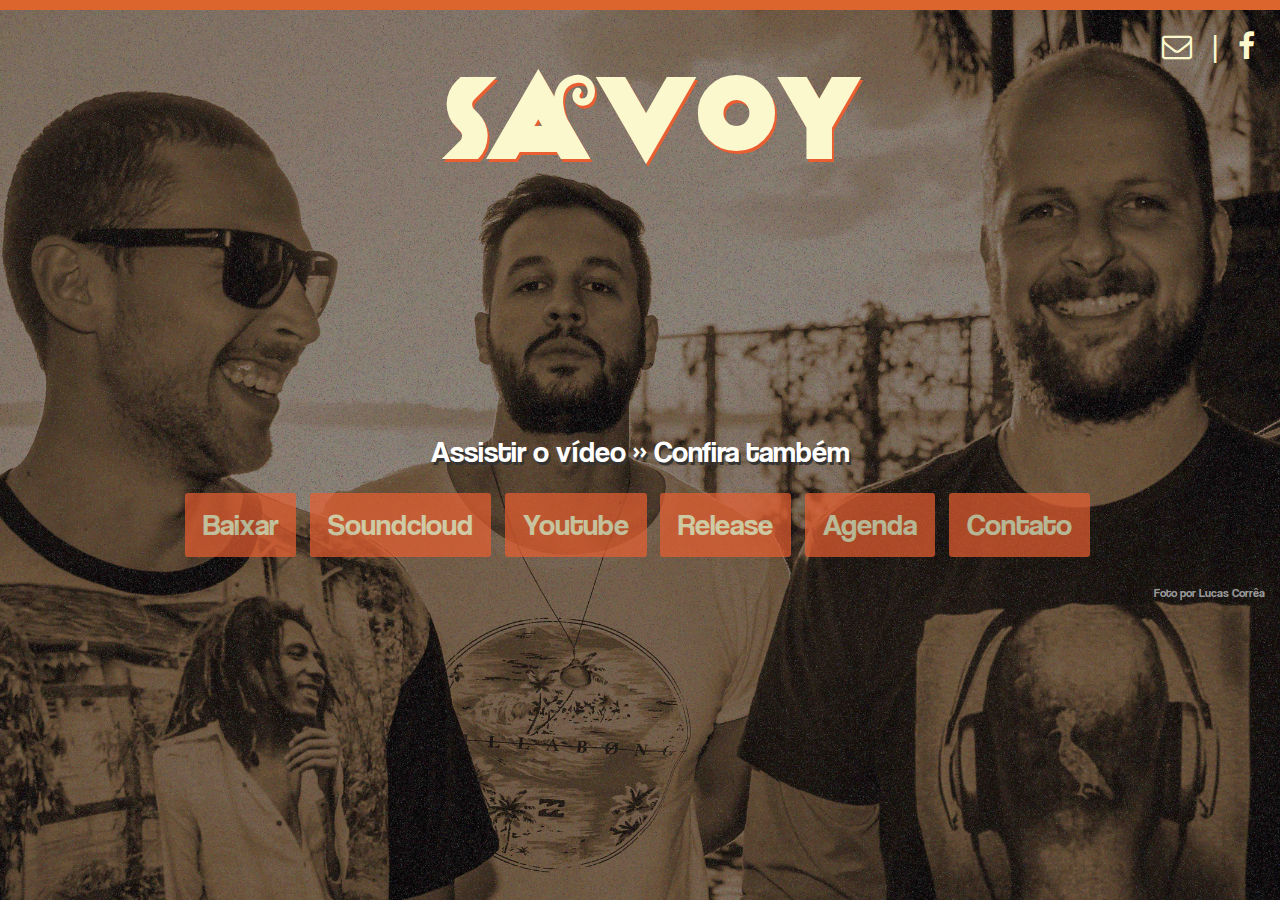
<file: index.html>
<!DOCTYPE html>
<html lang="en">
  <head>
    <meta charset="utf-8">
    <meta http-equiv="X-UA-Compatible" content="IE=edge">
    <meta name="viewport" content="width=device-width, initial-scale=1">
    <!-- The above 3 meta tags *must* come first in the head; any other head content must come *after* these tags -->
    <title>Savoy | Reggae Praia | Porto-Alegre RS</title>

    <!-- Bootstrap -->
    <link href="css/bootstrap.min.css" rel="stylesheet">

    <!-- Styles -->
    <link href="css/styles.css" rel="stylesheet">

    <!-- font awesome -->
    <link rel="stylesheet" href="https://maxcdn.bootstrapcdn.com/font-awesome/4.5.0/css/font-awesome.min.css">
    
    <!-- HTML5 shim and Respond.js for IE8 support of HTML5 elements and media queries -->
    <!-- WARNING: Respond.js doesn't work if you view the page via file:// -->
    <!--[if lt IE 9]>
      <script src="https://oss.maxcdn.com/html5shiv/3.7.2/html5shiv.min.js"></script>
      <script src="https://oss.maxcdn.com/respond/1.4.2/respond.min.js"></script>
    <![endif]-->
    
    <script>
    
      (function(i,s,o,g,r,a,m){i['GoogleAnalyticsObject']=r;i[r]=i[r]||function(){
      (i[r].q=i[r].q||[]).push(arguments)},i[r].l=1*new Date();a=s.createElement(o),
      m=s.getElementsByTagName(o)[0];a.async=1;a.src=g;m.parentNode.insertBefore(a,m)
      })(window,document,'script','https://www.google-analytics.com/analytics.js','ga');
    
      ga('create', 'UA-70017322-3', 'auto');
      ga('send', 'pageview');

    </script>
  </head>
  <body>

  <!-- navbar-->
  
  <!-- audio -->

  <!-- main action -->
 
    <div class="container-fluid index">
      <!-- logo + media/contact -->
      <div class="row">
        <div class="brand col-md-4 col-md-offset-4">
          <h1>Savoy</h1>
        </div>
        <div class="container col-md-4 col-xm-4 text-right visible-lg visible-md">
          <ul class="list-inline">
            <li><a style= "background-color:transparent;" href="mailto:bandasavoy@gmail.com"><i class="fa fa-envelope-o fa-1x"></i></a></li>
            <li style="color:#fbf8cd; font-size: 30px;">|</li>
            <li><a style= "background-color:transparent;" background-color: transparent; target="_blank" href="https://www.facebook.com/bandasavoy"><i class="fa fa-facebook-f fa-1x"></i></a></li>
          </ul>     
        </div>
      </div>       
        <p><a target="_blank" href="https://www.youtube.com/watch?v=IX_rGlmmNdg">Assistir o vídeo &raquo</a> Confira também</p> 
        <ul class="list-inline text-center">
          <li><a class="btn btn-default btn-lg" href="https://drive.google.com/folderview?id=0BzWg7RKkCRerdy1qaHlqNW9qNVE&usp=sharing">Baixar</a></li>
          <li><a class="btn btn-default btn-lg" target="_blank" href="https://soundcloud.com/bandasavoy/sets/banhodemar">Soundcloud</a></li>
          <li><a class="btn btn-default btn-lg" target="_blank" href="https://youtube.com/bandasavoy">Youtube</a></li>
          <li><a class="btn btn-default btn-lg" href="release.html">Release</a></li>
          <li><a class="btn btn-default btn-lg" href="agenda.html">Agenda</a></li>
          <li><a class="btn btn-default btn-lg" href="contato.html">Contato</a></li>
        </ul>
        <a targe="_blank" class="credits text-right " style="font-size: 12px; margin-top: 5px; float:right; color: #999;" href="https://www.facebook.com/lucascorreafotografia/?pnref=lhc">Foto por Lucas Corrêa</a>
    </div>

    <!-- jQuery (necessary for Bootstrap's JavaScript plugins) -->
    <script src="https://ajax.googleapis.com/ajax/libs/jquery/1.11.3/jquery.min.js"></script>
    <!-- Include all compiled plugins (below), or include individual files as needed -->
    <script src="js/bootstrap.min.js"></script>
  </body>
</html>
</file>
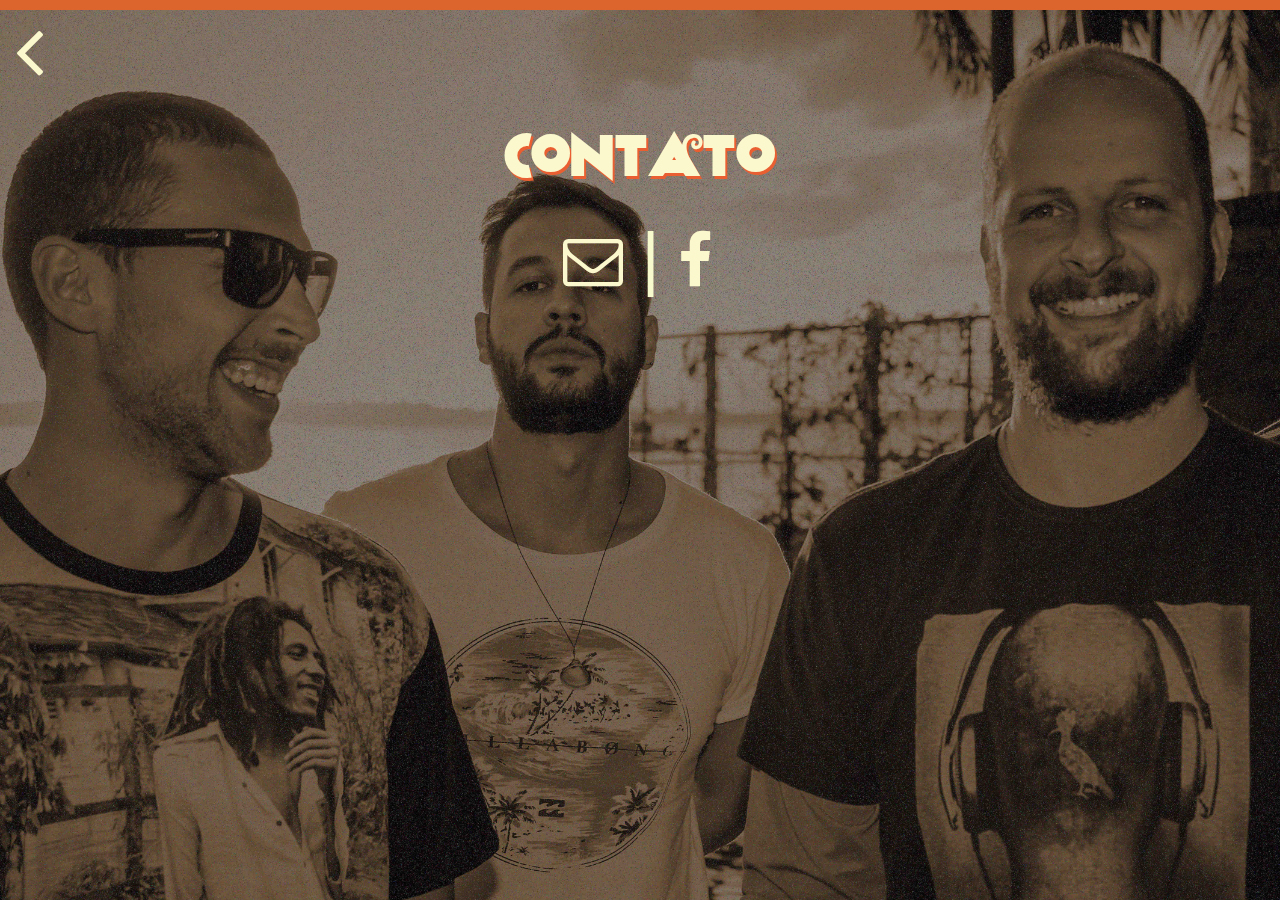
<file: contato.html>
<!DOCTYPE html>
<html lang="en">
  <head>
    <meta charset="utf-8">
    <meta http-equiv="X-UA-Compatible" content="IE=edge">
    <meta name="viewport" content="width=device-width, initial-scale=1">
    <!-- The above 3 meta tags *must* come first in the head; any other head content must come *after* these tags -->
    <title>Savoy | Reggae Praia | Contato</title>

    <!-- Bootstrap -->
    <link href="css/bootstrap.min.css" rel="stylesheet">

    <!-- Styles -->
    <link href="css/styles.css" rel="stylesheet">
     
     <!-- font awesome -->
     <link rel="stylesheet" href="https://maxcdn.bootstrapcdn.com/font-awesome/4.5.0/css/font-awesome.min.css">

    <!-- HTML5 shim and Respond.js for IE8 support of HTML5 elements and media queries -->
    <!-- WARNING: Respond.js doesn't work if you view the page via file:// -->
    <!--[if lt IE 9]>
      <script src="https://oss.maxcdn.com/html5shiv/3.7.2/html5shiv.min.js"></script>
      <script src="https://oss.maxcdn.com/respond/1.4.2/respond.min.js"></script>
    <![endif]-->
    <script>
      (function(i,s,o,g,r,a,m){i['GoogleAnalyticsObject']=r;i[r]=i[r]||function(){
      (i[r].q=i[r].q||[]).push(arguments)},i[r].l=1*new Date();a=s.createElement(o),
      m=s.getElementsByTagName(o)[0];a.async=1;a.src=g;m.parentNode.insertBefore(a,m)
      })(window,document,'script','https://www.google-analytics.com/analytics.js','ga');
    
      ga('create', 'UA-70017322-3', 'auto');
      ga('send', 'pageview');
    </script>
  </head>
  <body>

  <!-- navbar-->

  <!-- audio -->
  
  <!-- main action -->
  <div class="container-fluid contato">
    <a href="index.html"><i class="fa fa-angle-left fa-4x"></i></a></br>
    <div class="container">
      <div class="row">  
        <h1>Contato</h1>
        <div class="container contact-box text-center">
          <ul class="list-inline">
            <li><a style= "background-color:transparent;" href="mailto:bandasavoy@gmail.com"><i class="fa fa-envelope-o fa-3x"></i></a></li>
            <li style="color:#f7facd; font-size: 70px;">|</li>
            <li><a style= "background-color:transparent;" target="_blank" href="https://www.facebook.com/bandasavoy"><i class="fa fa-facebook-f fa-3x"></i></a></li>
          </ul>     
        </div>
      </div>
    </div>
  </div>

    <!-- jQuery (necessary for Bootstrap's JavaScript plugins) -->
    <script src="https://ajax.googleapis.com/ajax/libs/jquery/1.11.3/jquery.min.js"></script>
    <!-- Include all compiled plugins (below), or include individual files as needed -->
    <script src="js/bootstrap.min.js"></script>
  </body>
</html>
</file>
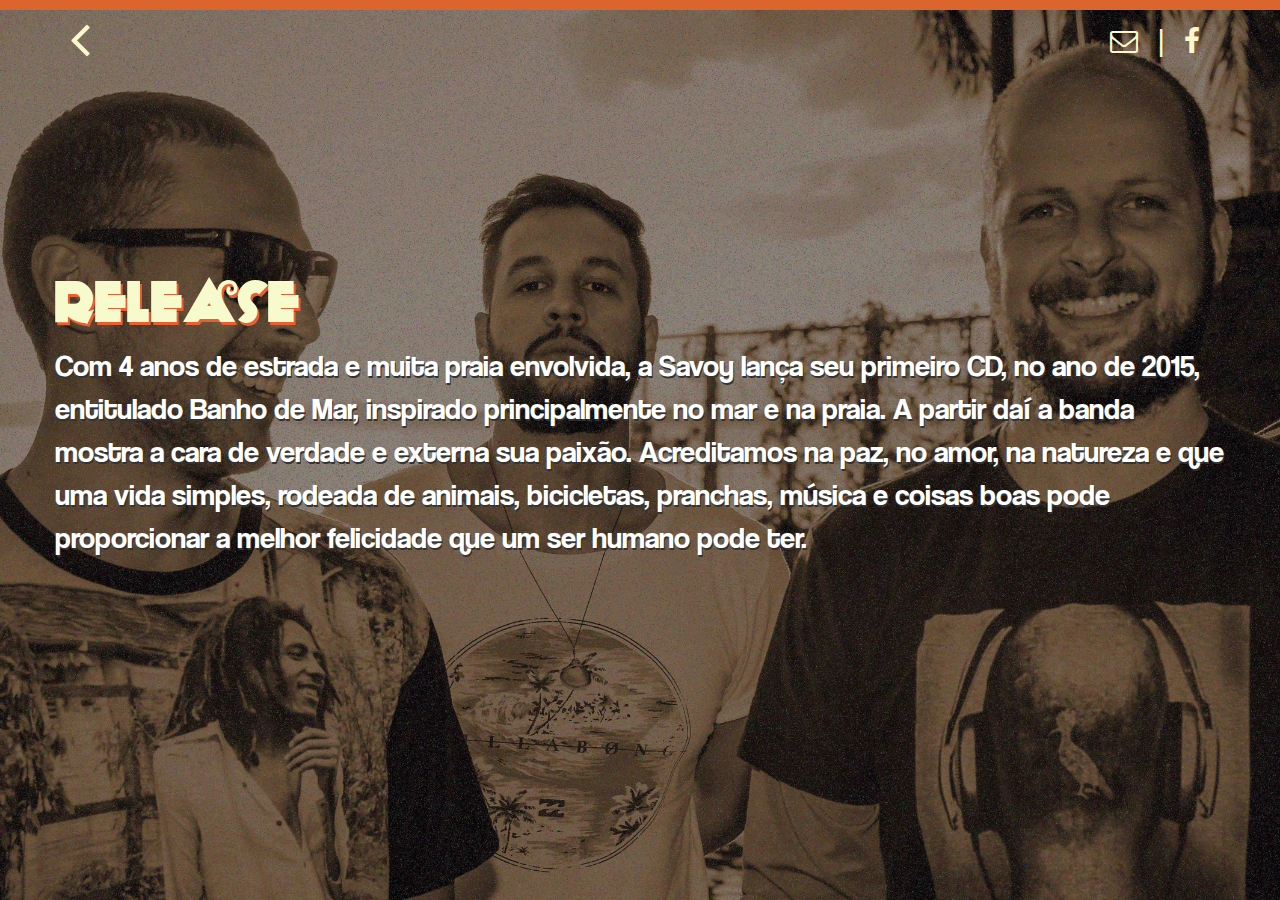
<file: release.html>
<!DOCTYPE html>
<html lang="en">
  <head>
    <meta charset="utf-8">
    <meta http-equiv="X-UA-Compatible" content="IE=edge">
    <meta name="viewport" content="width=device-width, initial-scale=1">
    <!-- The above 3 meta tags *must* come first in the head; any other head content must come *after* these tags -->
    <title>Savoy | Reggae Praia | Release</title>

    <!-- Bootstrap -->
    <link href="css/bootstrap.min.css" rel="stylesheet">

    <!-- Styles -->
    <link href="css/styles.css" rel="stylesheet">
     
     <!-- font awesome -->
     <link rel="stylesheet" href="https://maxcdn.bootstrapcdn.com/font-awesome/4.5.0/css/font-awesome.min.css">

    <!-- HTML5 shim and Respond.js for IE8 support of HTML5 elements and media queries -->
    <!-- WARNING: Respond.js doesn't work if you view the page via file:// -->
    <!--[if lt IE 9]>
      <script src="https://oss.maxcdn.com/html5shiv/3.7.2/html5shiv.min.js"></script>
      <script src="https://oss.maxcdn.com/respond/1.4.2/respond.min.js"></script>
    <![endif]-->
    
    <script>
      (function(i,s,o,g,r,a,m){i['GoogleAnalyticsObject']=r;i[r]=i[r]||function(){
      (i[r].q=i[r].q||[]).push(arguments)},i[r].l=1*new Date();a=s.createElement(o),
      m=s.getElementsByTagName(o)[0];a.async=1;a.src=g;m.parentNode.insertBefore(a,m)
      })(window,document,'script','https://www.google-analytics.com/analytics.js','ga');
    
      ga('create', 'UA-70017322-3', 'auto');
      ga('send', 'pageview');
    </script>

  </head>
  <body>

  <!-- navbar-->
  
  <!-- audio -->

  <!-- main action -->
  <div class="container-fluid release">
    <div class="container">
      <div class="row top-nav">
        <div class="col-md-6 col-xs-6 text-left"><a href="index.html"><i class="fa fa-angle-left fa-4x"></i></a></div>
        <div class="col-md-6 col-xs-6 text-right">
          <ul class="list-inline">
            <li><a style= "background-color:transparent;" href="mailto:bandasavoy@gmail.com"><i class="fa fa-envelope-o fa-2x"></i></a></li>
            <li style="color:#fbf8cd; font-size: 30px;">|</li>
            <li><a style= "background-color:transparent;" target="_blank" href="https://www.facebook.com/bandasavoy"><i class="fa fa-facebook-f fa-2x"></i></a></li>
          </ul>
        </div>       
      </div>  
      <div class="row">  
        <h1>Release</h1>
        <p>Com 4 anos de estrada e muita praia envolvida, a Savoy lança seu primeiro CD, no ano de 2015, entitulado Banho de Mar, inspirado principalmente no mar e na praia. A partir daí a banda mostra a cara de verdade e externa sua paixão. Acreditamos na paz, no amor, na natureza e que uma vida simples, rodeada de animais, bicicletas, pranchas, música e coisas boas pode proporcionar a melhor felicidade que um ser humano pode ter.</p>
      </div>
    </div>
  </div>

    <!-- jQuery (necessary for Bootstrap's JavaScript plugins) -->
    <script src="https://ajax.googleapis.com/ajax/libs/jquery/1.11.3/jquery.min.js"></script>
    <!-- Include all compiled plugins (below), or include individual files as needed -->
    <script src="js/bootstrap.min.js"></script>
  </body>
</html>
</file>
<file: css/styles.css>
@font-face{
	src: url("../fonts/ANAGRAM.TTF");
	font-family: anagram;
}

@font-face{
	src: url("../fonts/coolvetica rg.ttf");
	font-family: cool;
}

body, html{
	height: 100%;
	background-color: #eee;
}

.background-white{
	background-color: #eee;	
}

/*index*/
.list-inline{
	padding-top: 10px;
}

.logo{
	height: 40%;
	width: 40%;
	top: 10px;
	margin-top: 15px;
	margin-left: auto;
	margin-right: auto;	

}

.index, .agenda, .contato, .release{
	background-color: #eee;
	background: url("../img/cover-2.jpg");
	background-size: cover;
	background-repeat: no-repeat;
	height: 100%;
	margin-bottom: 0;
	border-top: 10px solid #dc652d;
}

.index h1{
	text-align: center;
	padding-top: 5%;
	font-size: 120px;
	color: #fbf8cd;
	font-family: anagram;
	text-shadow: 2px 3px #e95f31;
	padding-bottom: 60%; 
}

.index p{
	text-align: center;
	color: #fff;
	font-family: cool;
	font-size: 30px;
	text-shadow: 2px 3px #333;
}

.index a{
	color: #f7facd;
	font-family: cool;
	font-size: 30px;
}

.btn{
	border: 2px solid #e95f31;
	border-radius: 3px;
	background-color: #e95f31;
	color: #f7facd;
	margin-bottom: 12px;
	opacity: 0.7;

}

.btn:visited{
	color:#f7facd;
}

.btn:hover{
	color: #e95f31;
	background-color: #f7facd;
	border: 2px solid #f7facd;
}

.index p a:visited{
	color: #f7facd;
}

.index p a{
	color: #fff;
}

/*agenda*/

.table{
	color: #fff;
	font-size: 30px;
	font-family: cool;
	text-shadow:  1px 1px #333;
}

.table th{
	font-size: 40px;
	color: #fbf8cd;
}

tr a{
	color: #fff;
	text-shadow: 1px 1px #333;
	text-decoration: underline;
}

tr a:visited{
	text-shadow: 1px 1px #333;
	text-decoration: underline;
}
}

/*contato*/
.contact-box{
	background-color: #f7facd;
}

.link-contato a{
	font-family: cool;
	color: #f7facd;
	font-size: 30px;
}

.link-contato a:visited{
	font-family: cool;
	color: #f7facd;
	font-size: 30px;
}

.contato h1{
	padding-top: 1%;
	font-size: 60px;
	font-family: Anagram;
	text-align: center;
	color: #fbf8cd;
	text-shadow: 2px 3px #e95f31; 
}

.contato a{
	color: #fff;
	font-size: 20px;
}

.contato a:visited{
	color: #fff;
	font-size: 20px;
}

.list-group-item{
	background-color: transparent;
}

/*release*/
.release p{
	text-shadow: 1px 2px #333;
	font-family: cool;
	font-size: 25px;
	color: #fff;
	font-size: 30px;
}

.release h1{
	text-shadow: 2px 3px #e95f31; 
	font-family: anagram;
	padding-top: 15%;
	color: #f7facd;
	font-size: 60px;
}

/*icon*/
.fa{
	text-decoration: none;
	color: #fbf8cd;
	background-color: transparent;
	background: none;
}

.fa:visited{
	text-decoration: none;
	color: #fff;
	background-color: transparent;
}

/*material shows*/

.page-header{
	font-family: anagram;
	margin-top: 10px;
}

.materialshows{
	font-family: cool;
}

.materialshows p, .materialshows ul li{
	font-size: 17px;
}

.galeria a:hover, .logo a:hover{
	opacity: 0.7;
}
/*player*/
#playlist,audio{background:#666;width:400px;padding:20px;}
.active a{color:#5DB0E6;text-decoration:none;}
li a{color:#eeeedd;background:#333;padding:5px;display:block;}
li a:hover{text-decoration:none;}

/*medias*/

/*@mobile*/
@media (max-width: 768px) {
	.index h2{
		margin-top: 5px;
	}

  .contato h1, .agenda h1, .release h1{
	font-size: 50px;
	font-family: anagram;
	padding-bottom: 15%;
	}
	
.index h1{
	font-size: 50px;
	font-family: anagram;
	padding-bottom: 40%;
}	


	.index p, .index a{
	font-family: cool;
	font-size: 20px;
	}

	.table{
		color: #fff;
		font-size: 15px;
		font-family: cool;
		text-shadow:  1px 1px #333;
	}

	.table th{
		font-size: 20px;
	}

	td a{
		font-size: 15px;
		color: #e6d1b1;
		text-shadow: 1px 1px #333;
	}

	td a:visited{
		font-size: 15px;
		color: #e6d1b1;
		text-shadow: 1px 1px #333;
	}

	.link-contato a{
		font-size: 20px;
	}

	.release h1{
		padding-top: 1px;
	}

	.release p{
		font-size: 20px;
	}

}
</file>
